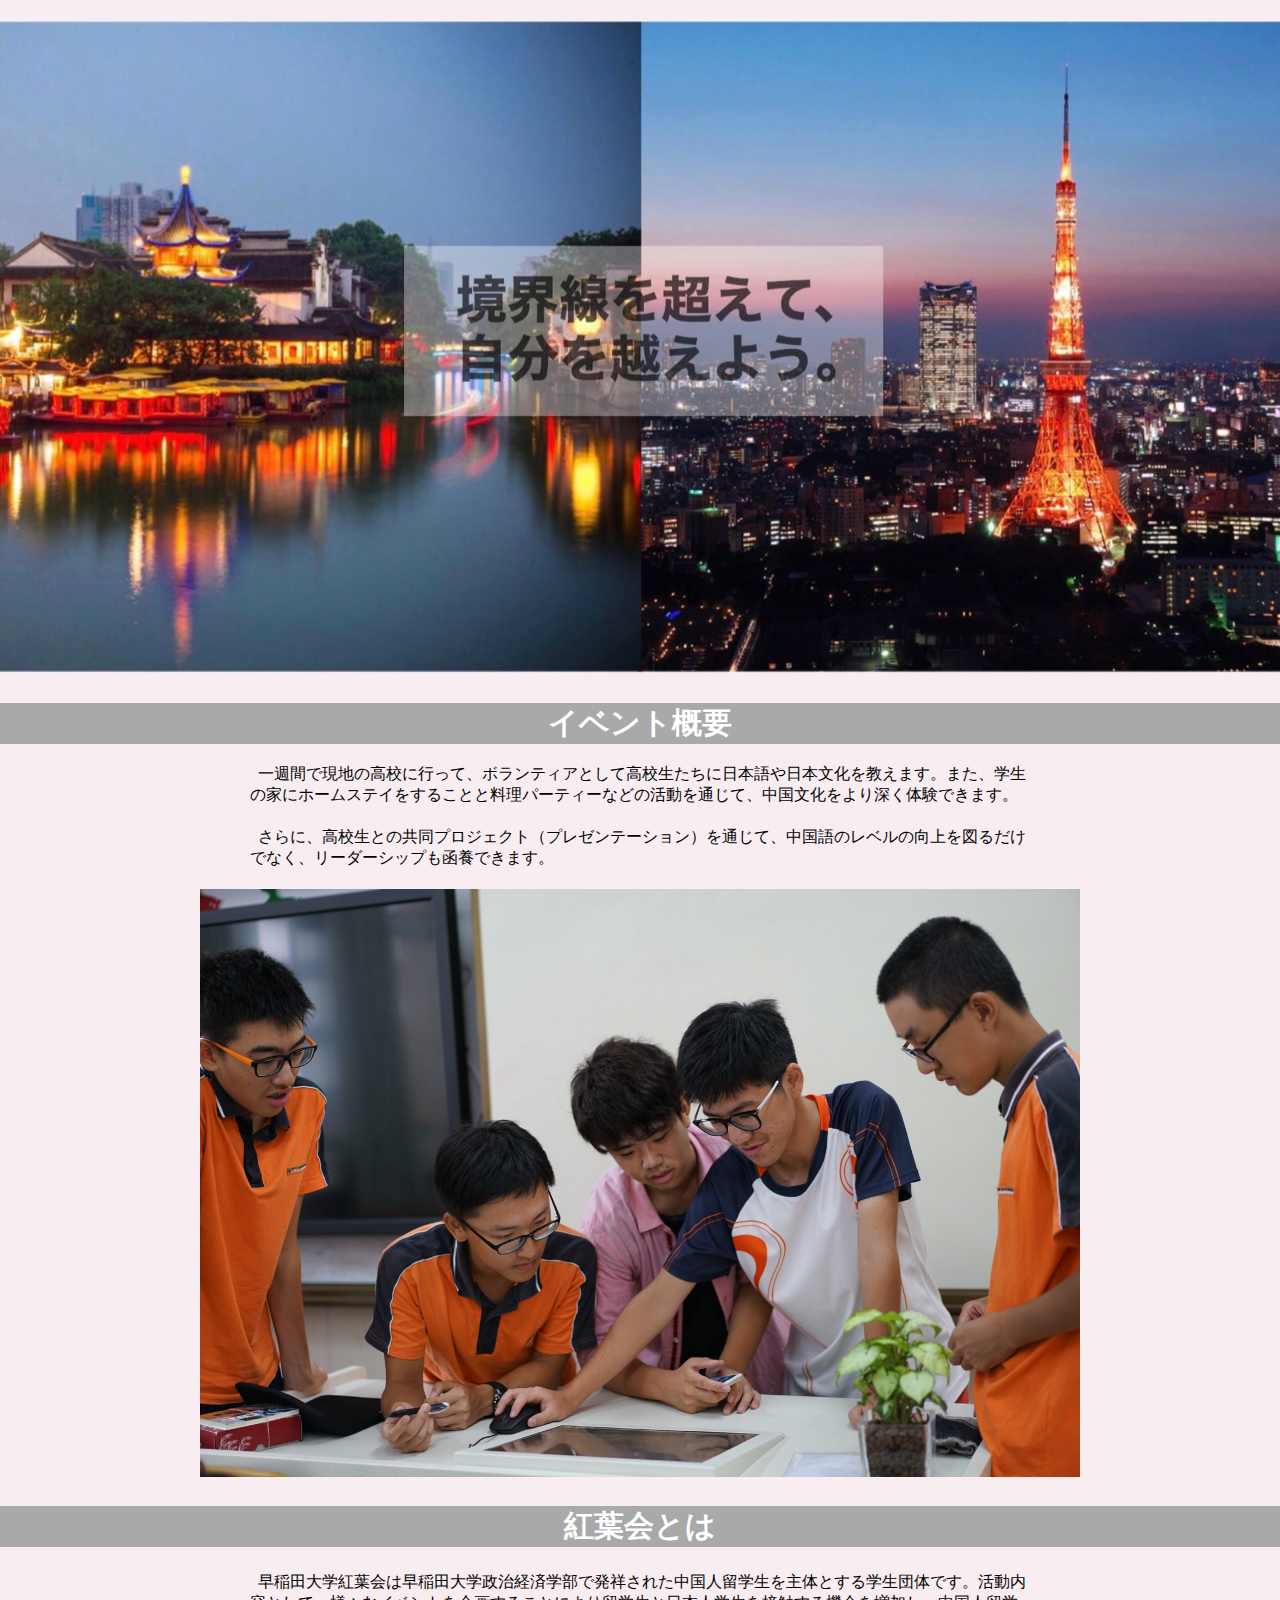
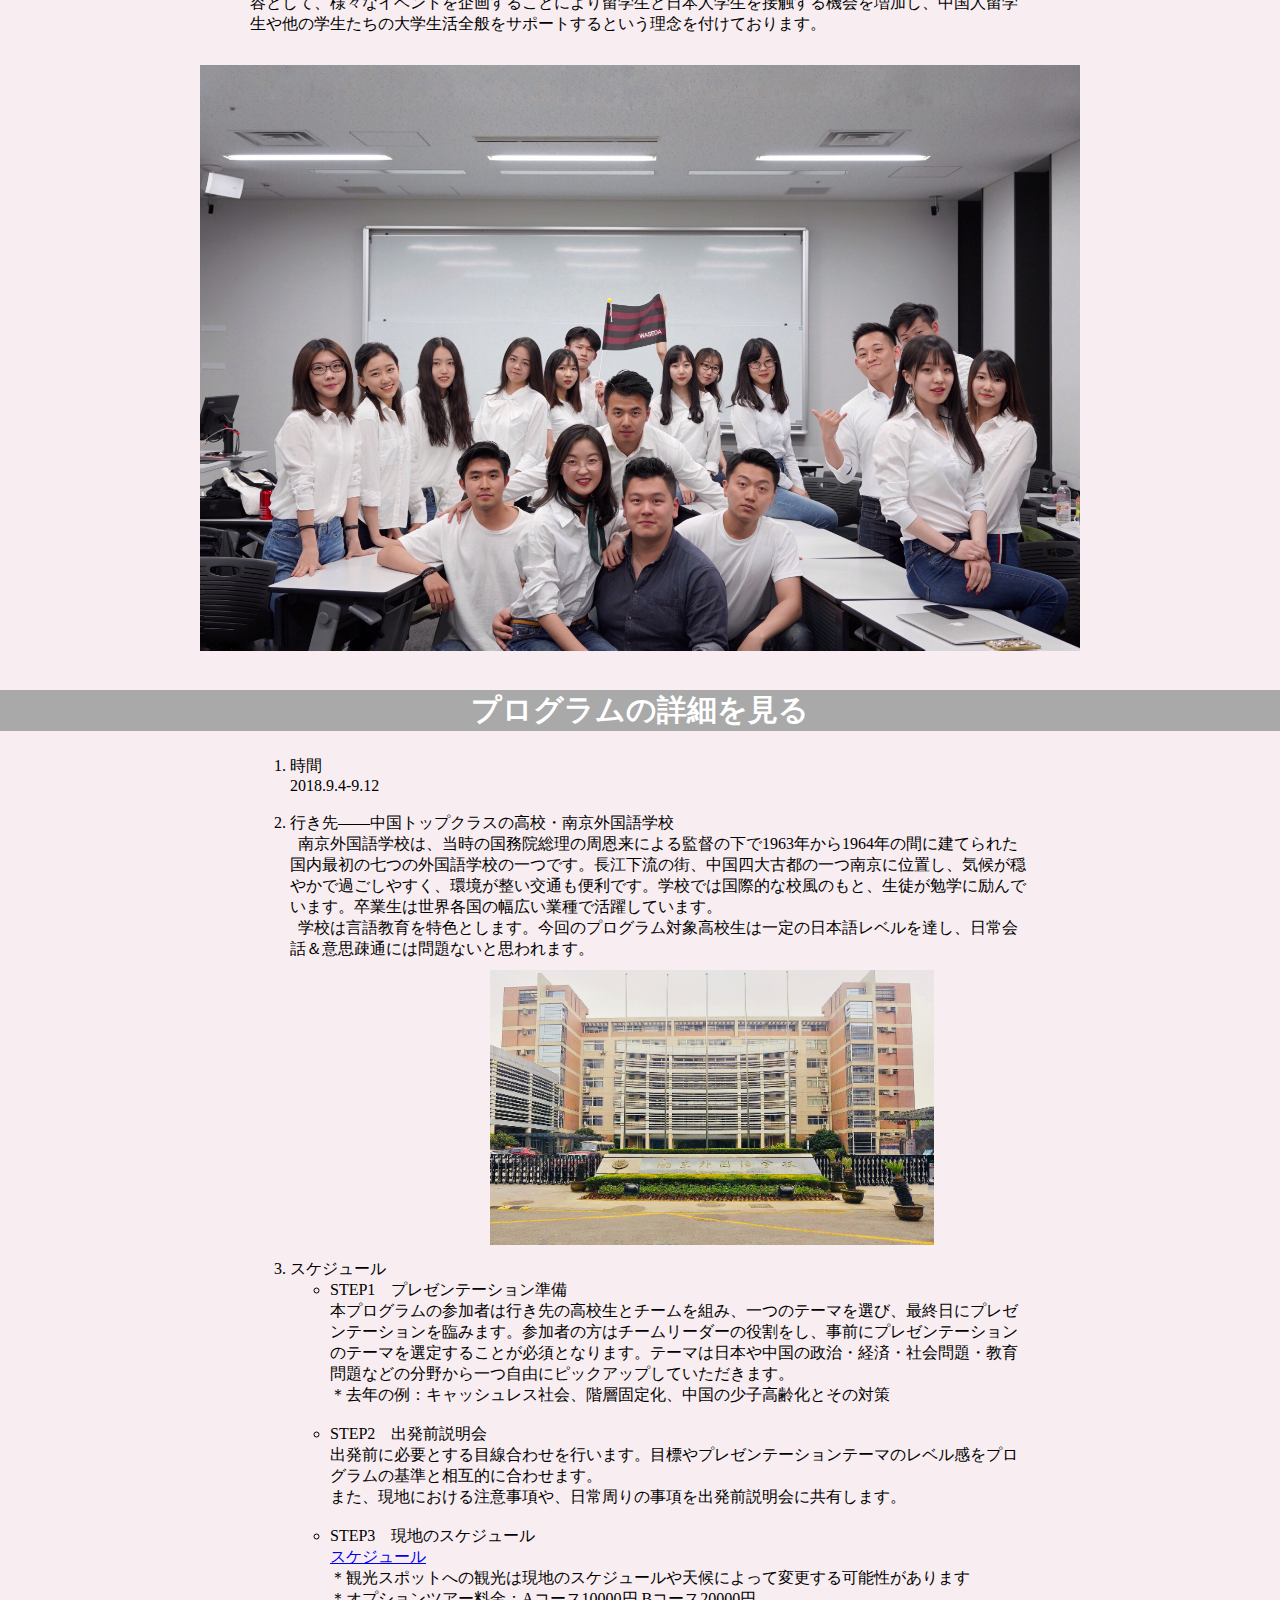
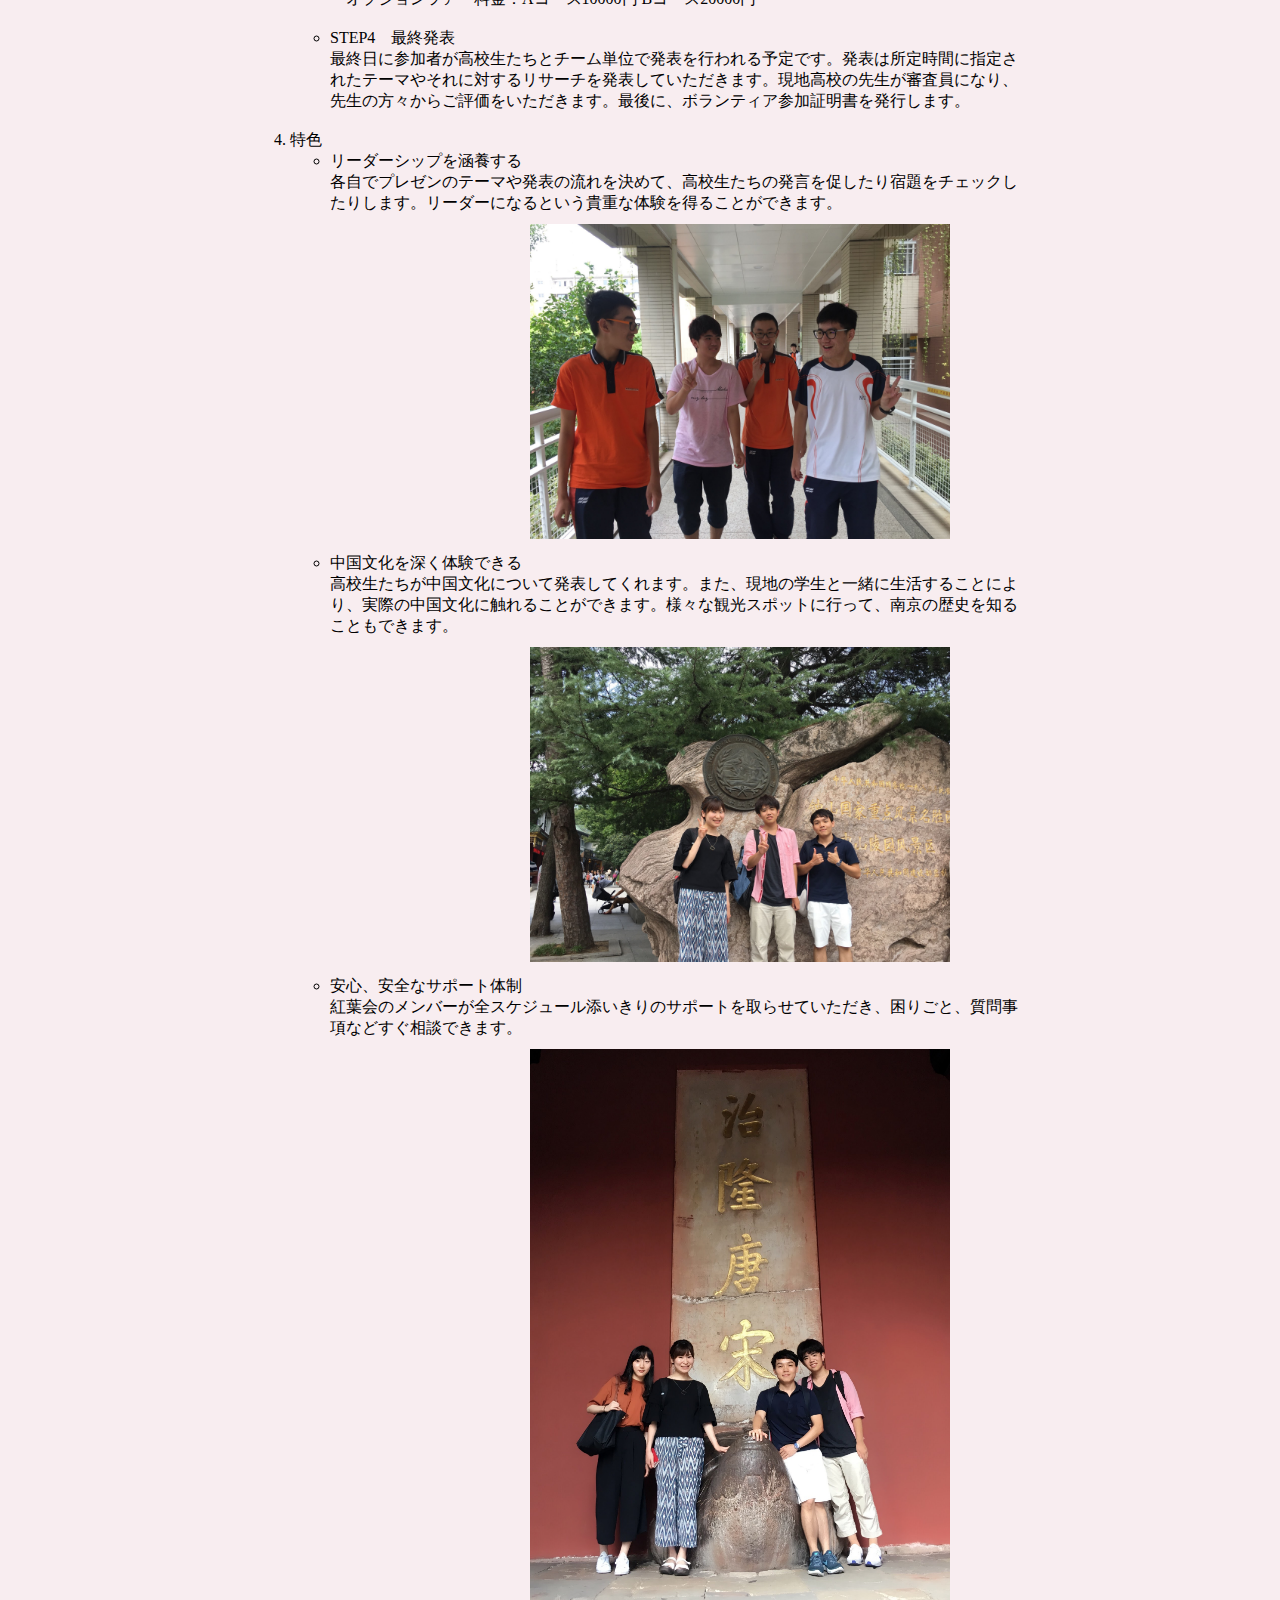
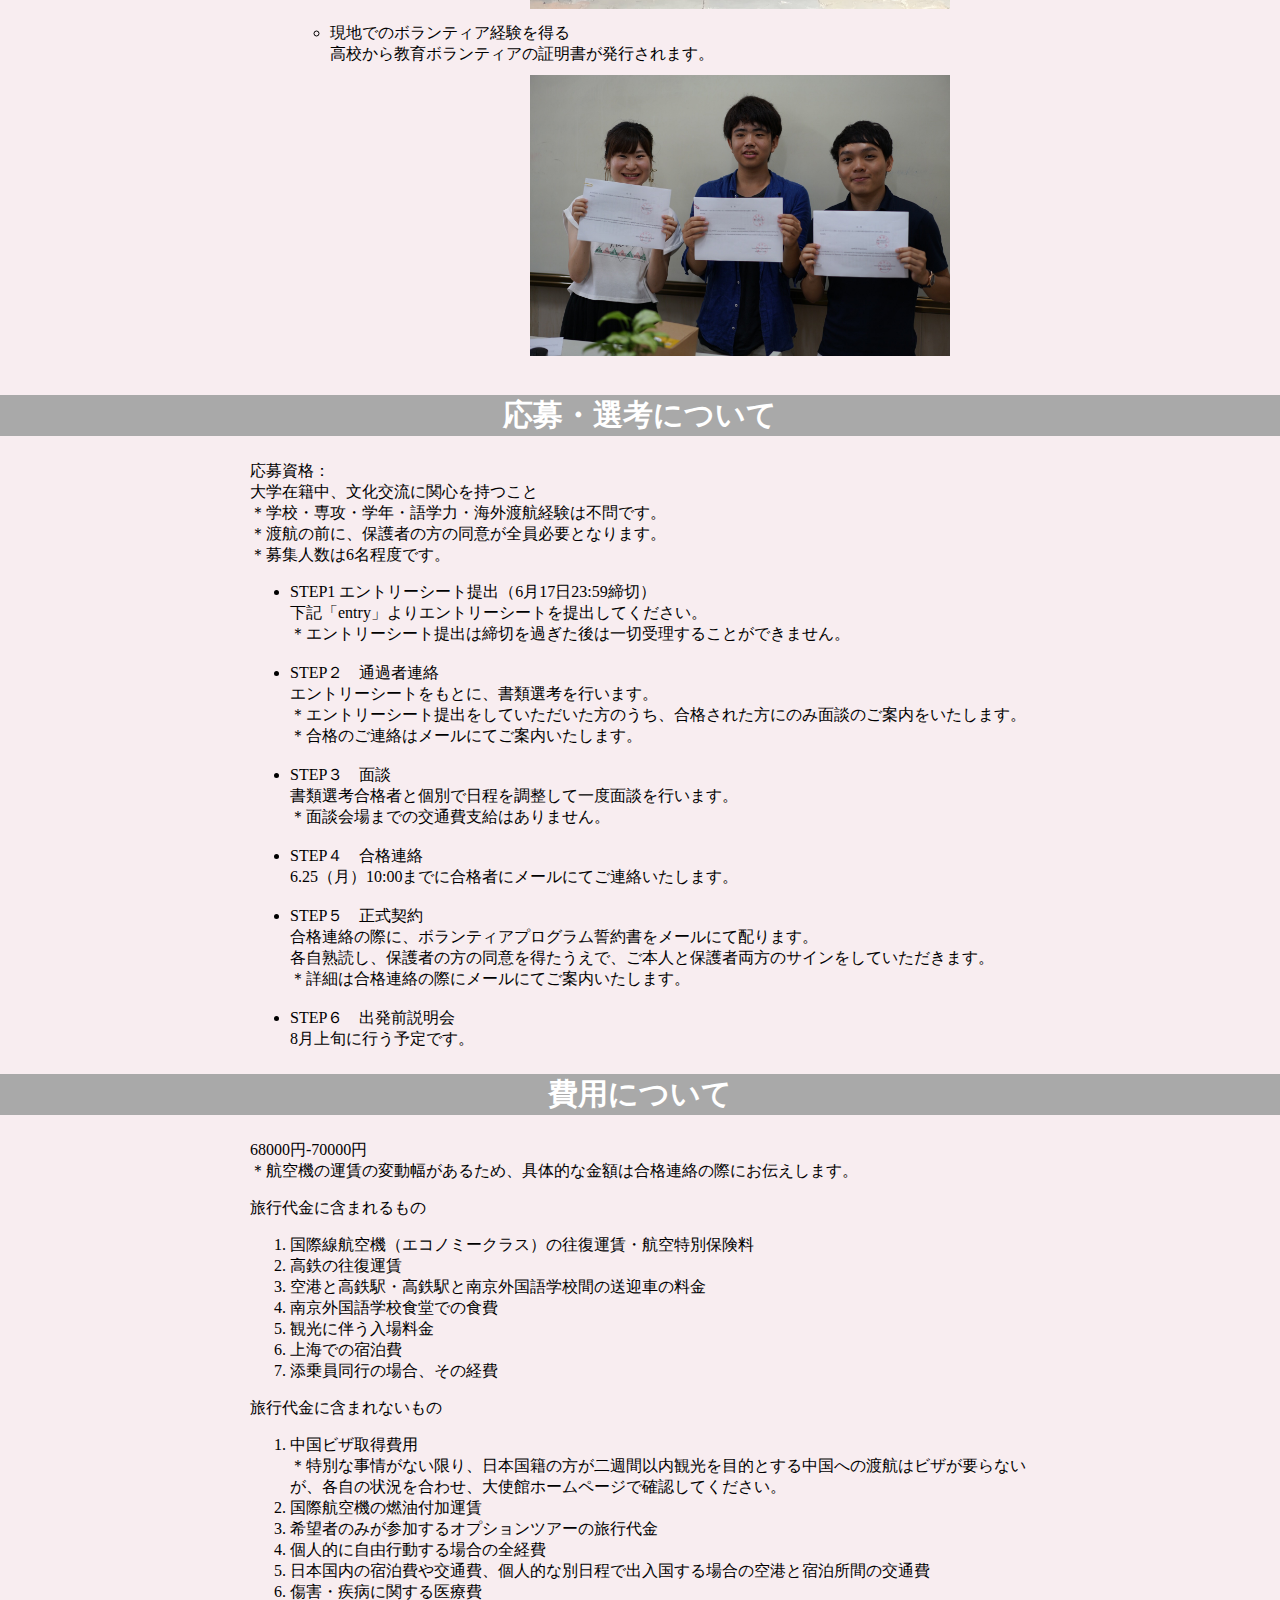
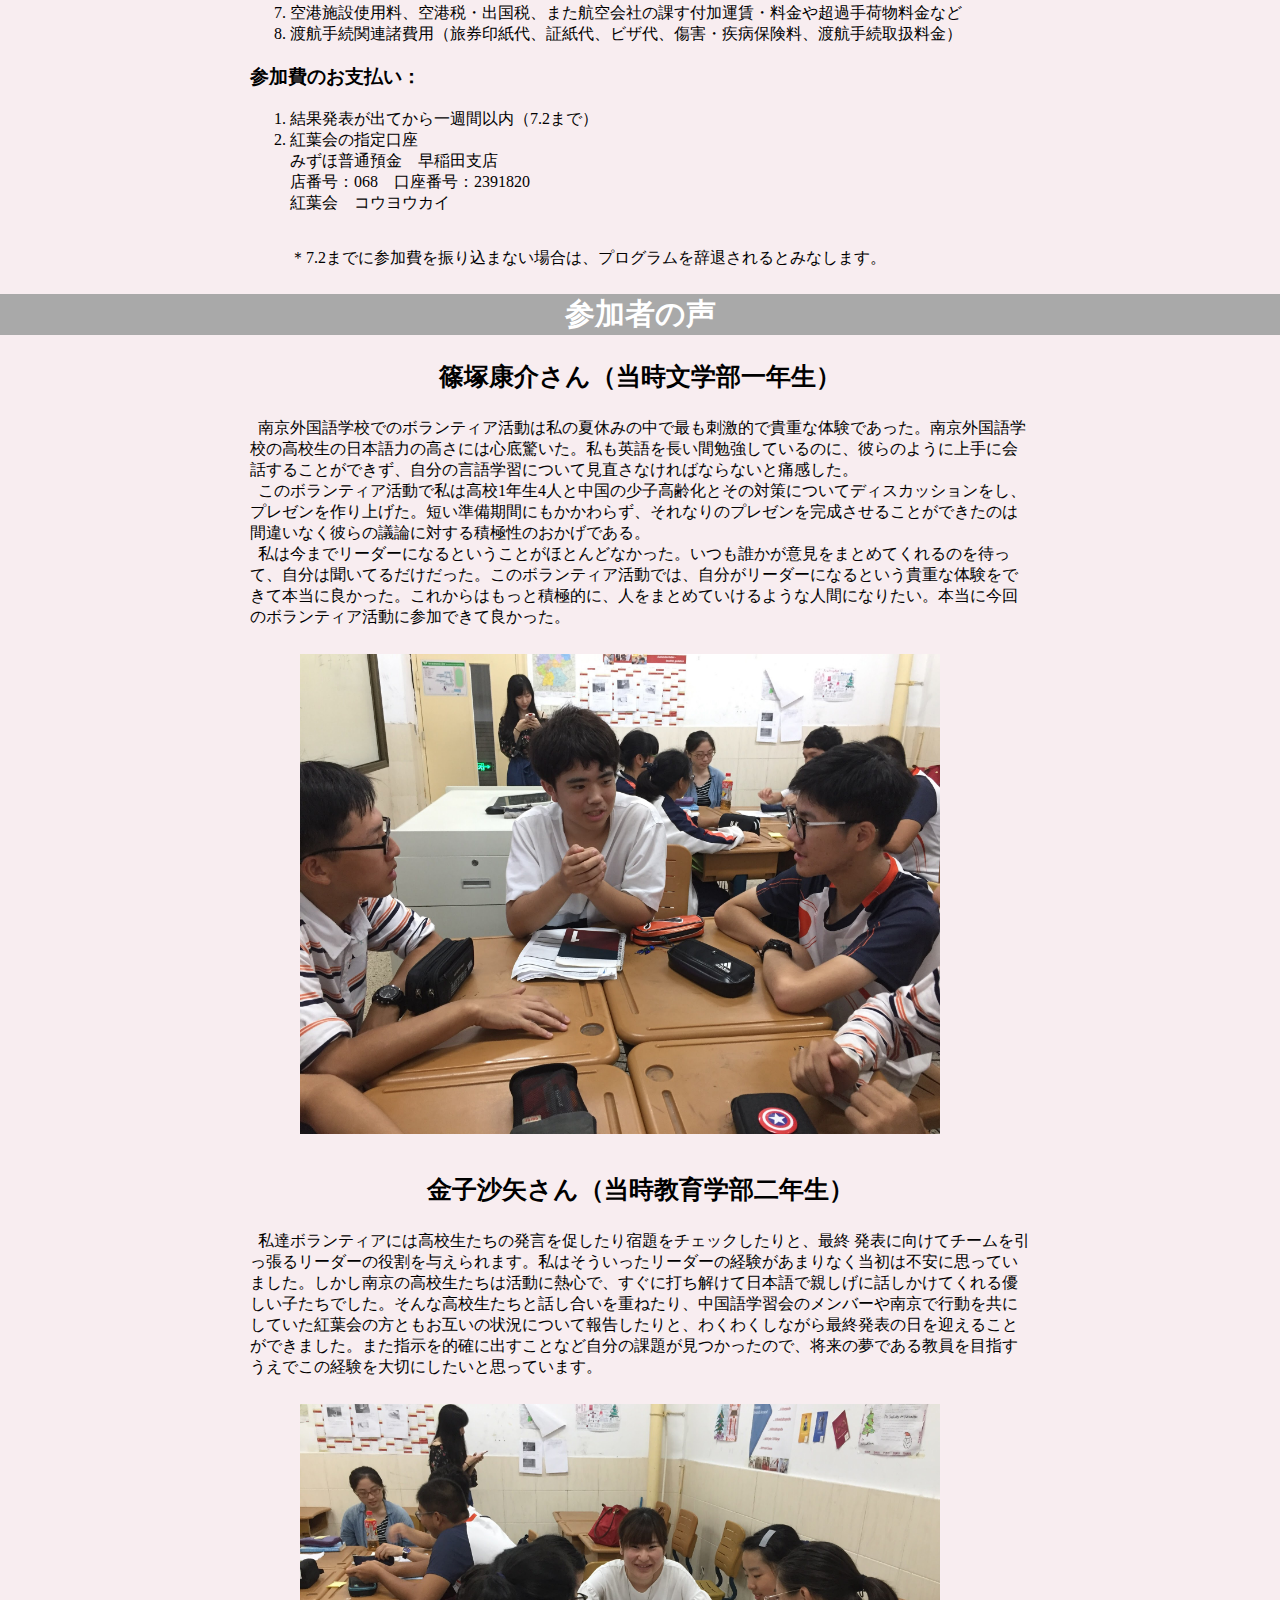
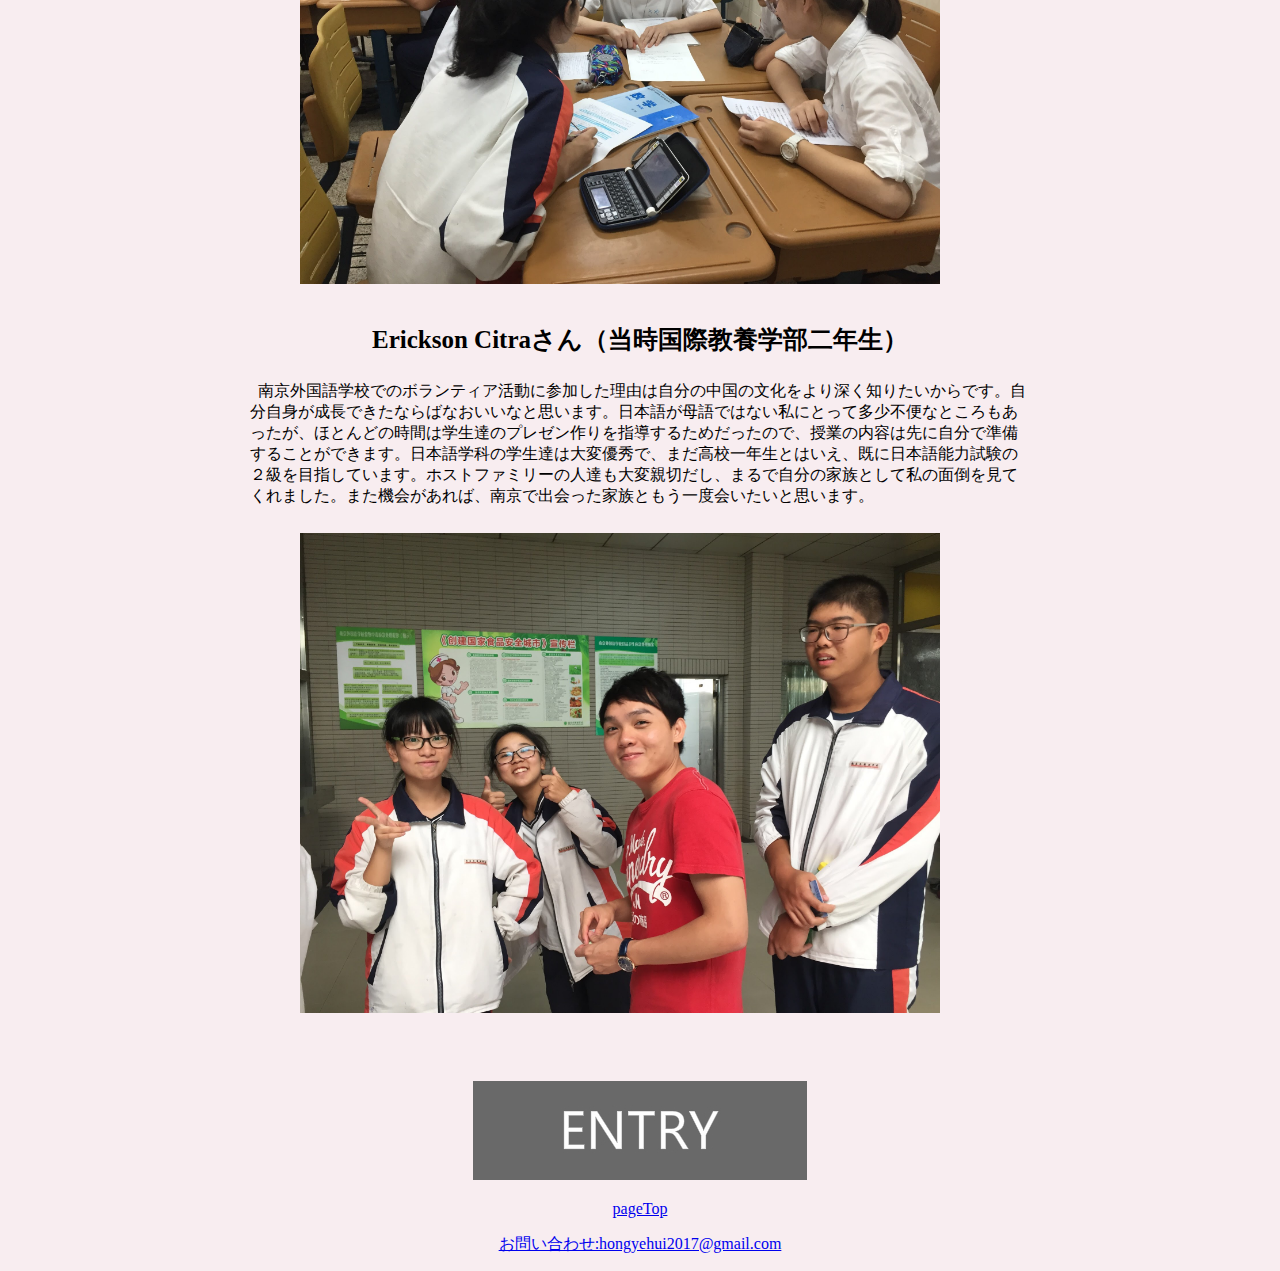
<file: volunteer.html>
<!DOCTYPE html>
<html lang="ja">
<head>
<title>南京外国語学校ボランティアプログラム</title>
<link href="css/vol.css" rel="stylesheet" type="text/css" />
<meta http-equiv="Content-Type" content="text/html; charset=utf-8" />
<meta name="viewport" content="width=device-width, initial-scale=1">
<link rel="icon" href="./icon.ico" type="image/x-icon">
</head>

<body id="top">
<div id="head">
<div class="main">
<h1><img src="image/top.jpg" alt="南京と東京" width="100%" height="100%"/></h1>
</div>
</div>
<!-- /#head -->


<div id="event">
    <div class="inner">
        <h1 class="title1">イベント概要</h1>
          <p class="txt1">&nbsp;&nbsp;一週間で現地の高校に行って、ボランティアとして高校生たちに日本語や日本文化を教えます。また、学生の家にホームステイをすることと料理パーティーなどの活動を通じて、中国文化をより深く体験できます。
                　<br />&nbsp;&nbsp;さらに、高校生との共同プロジェクト（プレゼンテーション）を通じて、中国語のレベルの向上を図るだけでなく、リーダーシップも函養できます。
          </p>
          <div class="image2">
              <img src="image/03.jpg" alt="image03" width="100%" height="100%">
          </div>
    </div>
</div>
<!-- /#event -->

<div id="hongyehui">
  <div class="inner">
    <h2 class="title2">紅葉会とは</h2>
      <p class="txt2">&nbsp;&nbsp;早稲田大学紅葉会は早稲田大学政治経済学部で発祥された中国人留学生を主体とする学生団体です。活動内容として、様々なイベントを企画することにより留学生と日本人学生を接触する機会を増加し、中国人留学生や他の学生たちの大学生活全般をサポートするという理念を付けております。</p>
    <div class="image3">
    <img src="image/08.jpg" alt="紅葉会メンバー" width="100%" height="100%" />
    </div>
    </div>
</div>
<!-- /#hongyehui -->

<div id="program">
    <div class="inner">
        <h2 class="title3">プログラムの詳細を見る</h2>
        <div class="txt3">
        <ol>
            <li>時間<br />2018.9.4-9.12</li>
            <br />
            <li>行き先――中国トップクラスの高校・南京外国語学校
                <br />&nbsp;&nbsp;南京外国語学校は、当時の国務院総理の周恩来による監督の下で1963年から1964年の間に建てられた国内最初の七つの外国語学校の一つです。長江下流の街、中国四大古都の一つ南京に位置し、気候が穏やかで過ごしやすく、環境が整い交通も便利です。学校では国際的な校風のもと、生徒が勉学に励んでいます。卒業生は世界各国の幅広い業種で活躍しています。
                <br />&nbsp;&nbsp;学校は言語教育を特色とします。今回のプログラム対象高校生は一定の日本語レベルを達し、日常会話＆意思疎通には問題ないと思われます。                   
            </li>
            <img class="image4" src="image/02.jpg" alt="image02" width="60%" height="60%">
            <li>スケジュール<br />
                <ul>
                    <li>STEP1　プレゼンテーション準備<br />本プログラムの参加者は行き先の高校生とチームを組み、一つのテーマを選び、最終日にプレゼンテーションを臨みます。参加者の方はチームリーダーの役割をし、事前にプレゼンテーションのテーマを選定することが必須となります。テーマは日本や中国の政治・経済・社会問題・教育問題などの分野から一つ自由にピックアップしていただきます。<br />＊去年の例：キャッシュレス社会、階層固定化、中国の少子高齢化とその対策
                    </li>
                    <br />
                    <li>STEP2　出発前説明会<br />出発前に必要とする目線合わせを行います。目標やプレゼンテーションテーマのレベル感をプログラムの基準と相互的に合わせます。
                       <br />また、現地における注意事項や、日常周りの事項を出発前説明会に共有します。               
                    </li>
                    <br />
                    <li>STEP3　現地のスケジュール
                        <br /><a href="schedule.pdf">スケジュール</a>
                        <br />＊観光スポットへの観光は現地のスケジュールや天候によって変更する可能性があります
                        <br />＊オプションツアー料金：Aコース10000円   Bコース20000円             
                    </li>
                    <br />
                    <li>STEP4　最終発表<br />最終日に参加者が高校生たちとチーム単位で発表を行われる予定です。発表は所定時間に指定されたテーマやそれに対するリサーチを発表していただきます。現地高校の先生が審査員になり、先生の方々からご評価をいただきます。最後に、ボランティア参加証明書を発行します。
                    </li>
                    </ul>
                    </li>
                    <br />
                    <li>特色<br />
                        <ul>
                            <li>リーダーシップを涵養する<br />各自でプレゼンのテーマや発表の流れを決めて、高校生たちの発言を促したり宿題をチェックしたりします。リーダーになるという貴重な体験を得ることができます。
                            </li>
                            <img class="image5" src="image/06.jpg" alt="image06" width="60%" height="60%">
                            <li>中国文化を深く体験できる
                                <br />高校生たちが中国文化について発表してくれます。また、現地の学生と一緒に生活することにより、実際の中国文化に触れることができます。様々な観光スポットに行って、南京の歴史を知ることもできます。         
                            </li>
                            <img class="image6" src="image/04.jpg" alt="image04" width="60%" height="60%">
                            <li>安心、安全なサポート体制<br />紅葉会のメンバーが全スケジュール添いきりのサポートを取らせていただき、困りごと、質問事項などすぐ相談できます。
                            </li>
                            <img class="image7" src="image/05.jpg" alt="image05" width="60%" height="60%">
                            <li>現地でのボランティア経験を得る<br />高校から教育ボランティアの証明書が発行されます。</li>
                            <img class="image8" src="image/12.jpg" alt="image12" width="60%" height="60%">
                        </ul>
            </li>
        </ol>
        </div>
    </div>
</div>
<!-- /#program -->
<div id="entry">
    <div class="inner">
        <h2 class="title4">応募・選考について</h2>
        <p class="txt4">応募資格：<br />大学在籍中、文化交流に関心を持つこと<br />＊学校・専攻・学年・語学力・海外渡航経験は不問です。<br />＊渡航の前に、保護者の方の同意が全員必要となります。<br />＊募集人数は6名程度です。                
            </p>
            <div class="txt5">
            <ul>
                <li>
                        STEP1 エントリーシート提出（6月17日23:59締切）<br />
                        下記「entry」よりエントリーシートを提出してください。<br />
                        ＊エントリーシート提出は締切を過ぎた後は一切受理することができません。
                </li>
                <br />
                <li>
                        STEP２　通過者連絡<br />エントリーシートをもとに、書類選考を行います。<br />
                        ＊エントリーシート提出をしていただいた方のうち、合格された方にのみ面談のご案内をいたします。<br />
                        ＊合格のご連絡はメールにてご案内いたします。            
                </li>
                <br />
                <li>
                        STEP３　面談<br />
                        書類選考合格者と個別で日程を調整して一度面談を行います。<br />
                        ＊面談会場までの交通費支給はありません。                        
                </li>
                <br />
                <li>
                        STEP４　合格連絡<br />
                        6.25（月）10:00までに合格者にメールにてご連絡いたします。        
                </li>
                <br />
                <li>
                        STEP５　正式契約<br />
                        合格連絡の際に、ボランティアプログラム誓約書をメールにて配ります。<br />
                        各自熟読し、保護者の方の同意を得たうえで、ご本人と保護者両方のサインをしていただきます。<br />
                        ＊詳細は合格連絡の際にメールにてご案内いたします。
                </li>
                <br />
                <li>
                        STEP６　出発前説明会<br />
                        8月上旬に行う予定です。       
                </li>
            </ul>
            </div>
        </div>
    </div>
</div>

<!-- /#entry -->
<div id="fee">
    <div class="inner">
        <h2 class="title5">費用について</h2>
        <p class="txt6">68000円-70000円<br />＊航空機の運賃の変動幅があるため、具体的な金額は合格連絡の際にお伝えします。</p>
        <div class="txt7">
        <p>旅行代金に含まれるもの</p>
        <ol>
            <li>国際線航空機（エコノミークラス）の往復運賃・航空特別保険料</li>
            <li>高鉄の往復運賃</li>
            <li>空港と高鉄駅・高鉄駅と南京外国語学校間の送迎車の料金</li>
            <li>南京外国語学校食堂での食費</li>
            <li>観光に伴う入場料金</li>
            <li>上海での宿泊費</li>
            <li>添乗員同行の場合、その経費</li>
        </ol>
        <p>旅行代金に含まれないもの</p>
        <ol>
            <li>中国ビザ取得費用<br />＊特別な事情がない限り、日本国籍の方が二週間以内観光を目的とする中国への渡航はビザが要らないが、各自の状況を合わせ、大使館ホームページで確認してください。</li>
            <li>国際航空機の燃油付加運賃</li>
            <li>希望者のみが参加するオプションツアーの旅行代金</li>
            <li>個人的に自由行動する場合の全経費</li>
            <li>日本国内の宿泊費や交通費、個人的な別日程で出入国する場合の空港と宿泊所間の交通費</li>
            <li>傷害・疾病に関する医療費</li>
            <li>空港施設使用料、空港税・出国税、また航空会社の課す付加運賃・料金や超過手荷物料金など</li>
            <li>渡航手続関連諸費用（旅券印紙代、証紙代、ビザ代、傷害・疾病保険料、渡航手続取扱料金）</li>
        </ol>
        <h3 class="title6">参加費のお支払い：</h3>
        <ol>
            <li>結果発表が出てから一週間以内（7.2まで）</li>
            <li>紅葉会の指定口座<br />
                みずほ普通預金　早稲田支店<br />
                店番号：068　口座番号：2391820<br />
                紅葉会　コウヨウカイ<br />
                <br />
                <p class="txt9">＊7.2までに参加費を振り込まない場合は、プログラムを辞退されるとみなします。</p>
            </li>
        </ol>
        </div>
    </div>
</div>
<!-- /#fee -->

<div id="s2017">
    <div class="inner">
        <h2 class="title7">参加者の声</h2>
        <h3 class="title8">篠塚康介さん（当時文学部一年生）</h3>
        <p class="txt10">&nbsp;&nbsp;南京外国語学校でのボランティア活動は私の夏休みの中で最も刺激的で貴重な体験であった。南京外国語学校の高校生の日本語力の高さには心底驚いた。私も英語を長い間勉強しているのに、彼らのように上手に会話することができず、自分の言語学習について見直さなければならないと痛感した。<br />
            &nbsp;&nbsp;このボランティア活動で私は高校1年生4人と中国の少子高齢化とその対策についてディスカッションをし、プレゼンを作り上げた。短い準備期間にもかかわらず、それなりのプレゼンを完成させることができたのは間違いなく彼らの議論に対する積極性のおかげである。<br />
            &nbsp;&nbsp;私は今までリーダーになるということがほとんどなかった。いつも誰かが意見をまとめてくれるのを待って、自分は聞いてるだけだった。このボランティア活動では、自分がリーダーになるという貴重な体験をできて本当に良かった。これからはもっと積極的に、人をまとめていけるような人間になりたい。本当に今回のボランティア活動に参加できて良かった。
                </p>
        <img class="image9" src="image/11.jpg" alt="image11" width="50%" height="50%">
        <h3 class="title8">金子沙矢さん（当時教育学部二年生）</h3>
        <p class="txt10">&nbsp;&nbsp;私達ボランティアには高校生たちの発言を促したり宿題をチェックしたりと、最終 発表に向けてチームを引っ張るリーダーの役割を与えられます。私はそういったリーダーの経験があまりなく当初は不安に思っていました。しかし南京の高校生たちは活動に熱心で、すぐに打ち解けて日本語で親しげに話しかけてくれる優しい子たちでした。そんな高校生たちと話し合いを重ねたり、中国語学習会のメンバーや南京で行動を共にしていた紅葉会の方ともお互いの状況について報告したりと、わくわくしながら最終発表の日を迎えることができました。また指示を的確に出すことなど自分の課題が見つかったので、将来の夢である教員を目指すうえでこの経験を大切にしたいと思っています。</p>
        <img class="image9" src="image/10.jpg" alt="image10" width="50%" height="50%">
        <h3 class="title8">Erickson Citraさん（当時国際教養学部二年生）</h3>
        <p class="txt10">&nbsp;&nbsp;南京外国語学校でのボランティア活動に参加した理由は自分の中国の文化をより深く知りたいからです。自分自身が成長できたならばなおいいなと思います。日本語が母語ではない私にとって多少不便なところもあったが、ほとんどの時間は学生達のプレゼン作りを指導するためだったので、授業の内容は先に自分で準備することができます。日本語学科の学生達は大変優秀で、まだ高校一年生とはいえ、既に日本語能力試験の２級を目指しています。ホストファミリーの人達も大変親切だし、まるで自分の家族として私の面倒を見てくれました。また機会があれば、南京で出会った家族ともう一度会いたいと思います。</p>
        <img class="image9" src="image/09.jpg" alt="image09" width="50%" height="50%">
    </div>
</div>

<br />
<br />
<br />
<div id="entry_btn">
        <a href="https://goo.gl/forms/Eeir8k4JvXEaemoT2"><img src="image/entry_btn.jpg" alt="entry_btn"></a>
</div>
<!-- /.entry_btn -->
<div id="pageTop">
<p><a href="#head">pageTop</p>
</div>
<!-- /#pagetop -->


<div id="mail">
<p>お問い合わせ:hongyehui2017@gmail.com</p>
</div>
<!-- /#mail -->

</body>
</html>
</file>
<file: css/vol.css>
#top{
    background-color: rgba(156, 11, 55, 0.075);
    margin:0;
    padding:0;
}
#head{
    margin: 0 0 20px;
}
#event .title1{
    text-align: center;
    background-color: darkgray;
    color: white;
    font-size: 30px;
}
#event .txt1{
    margin: 0 0 20px;
    padding: 0 250px;
    font-size: 16px;
}
#event .image2{
    padding:0 200px;
}
#hongyehui .title2{
    text-align: center;
    background-color: darkgray;
    color: white;
    font-size: 30px;
}
#hongyehui .txt2{
    margin: 0 0 20px;
    padding: 0 250px;
    font-size: 16px;
}
#hongyehui .image3{
    padding: 10px 200px;
}
#program .title3{
    text-align: center;
    background-color: darkgray;
    color: white;
    font-size: 30px;
}
#program .txt3{
    padding: 0 250px;
    font-size: 16px;
}
#program .image4{
    padding: 10px 200px;
}
#program .image5{
    padding: 10px 200px;
}
#program .image6{
    padding: 10px 200px;
}
#program .image7{
    padding: 10px 200px;
}
#program .image8{
    padding: 10px 200px;
}
#entry .title4{
    text-align: center;
    background-color: darkgray;
    color: white;
    font-size: 30px;
}
#entry .txt4{
    text-align: left;
    padding: 0 250px;
    font-size:16px;
}
#entry .txt5{
    padding: 0 250px;
}
#fee .title5{
    text-align: center;
    background-color: darkgray;
    color: white;
    font-size: 30px;
}
#fee .txt6{
    padding: 0 250px;
    font-size:16px;
}
#fee .txt7{
    padding: 0 250px;
    font-size:16px;
}
#s2017 .title7{
    text-align: center;
    background-color: darkgray;
    color: white;
    font-size: 30px;
}
#s2017 .title8{
    text-align: center;
    font-size: 25px;
}
#s2017 .txt10{
    padding: 0 250px;
    font-size:16px;
}
#s2017 .image9{
    padding: 10px 300px;
}
#pageTop{
    text-align: center;
}
#mail{
    text-align: center;
}
#entry_btn{
    text-align: center;
}



@media screen and (max-width:1200px ) {
#event .txt1{
    margin: 0 0 20px;
    padding: 0 50px;
    font-size: 16px;
}
#event .image2{
    padding:0 50px;
} 


#hongyehui .txt2{
    margin: 0 0 20px;
    padding: 0 50px;
    font-size: 16px;
}
#hongyehui .image3{
    padding: 10px 50px;
}

#program .txt3{
    padding: 0 50px;
    font-size: 16px;
}
#program .image4{
    padding: 10px 150px;
}
#program .image5{
    padding: 10px 150px;
}
#program .image6{
    padding: 10px 150px;
}
#program .image7{
    padding: 10px 150px;
}
#program .image8{
    padding: 10px 150px;
}


#entry .txt4{
    text-align: left;
    padding: 0 50px;
    font-size:16px;
}
#entry .txt5{
    padding: 0 50px;
}


#fee .txt6{
    padding: 0 50px;
    font-size:16px;
}
#fee .txt7{
    padding: 0 50px;
    font-size:16px;
}


#s2017 .txt10{
    padding: 0 50px;
    font-size:16px;
}
#s2017 .image9{
    padding: 10px 200px;
}

}


@media screen and (max-width:900px ) {
  #program .txt3{
    padding: 0 20px;
    font-size: 16px;
}
#program .image4{
    padding: 10px 80px;
}
#program .image5{
    padding: 10px 80px;
}
#program .image6{
    padding: 10px 80px;
}
#program .image7{
    padding: 10px 80px;
}
#program .image8{
    padding: 10px 80px;
}

  
}
</file>
